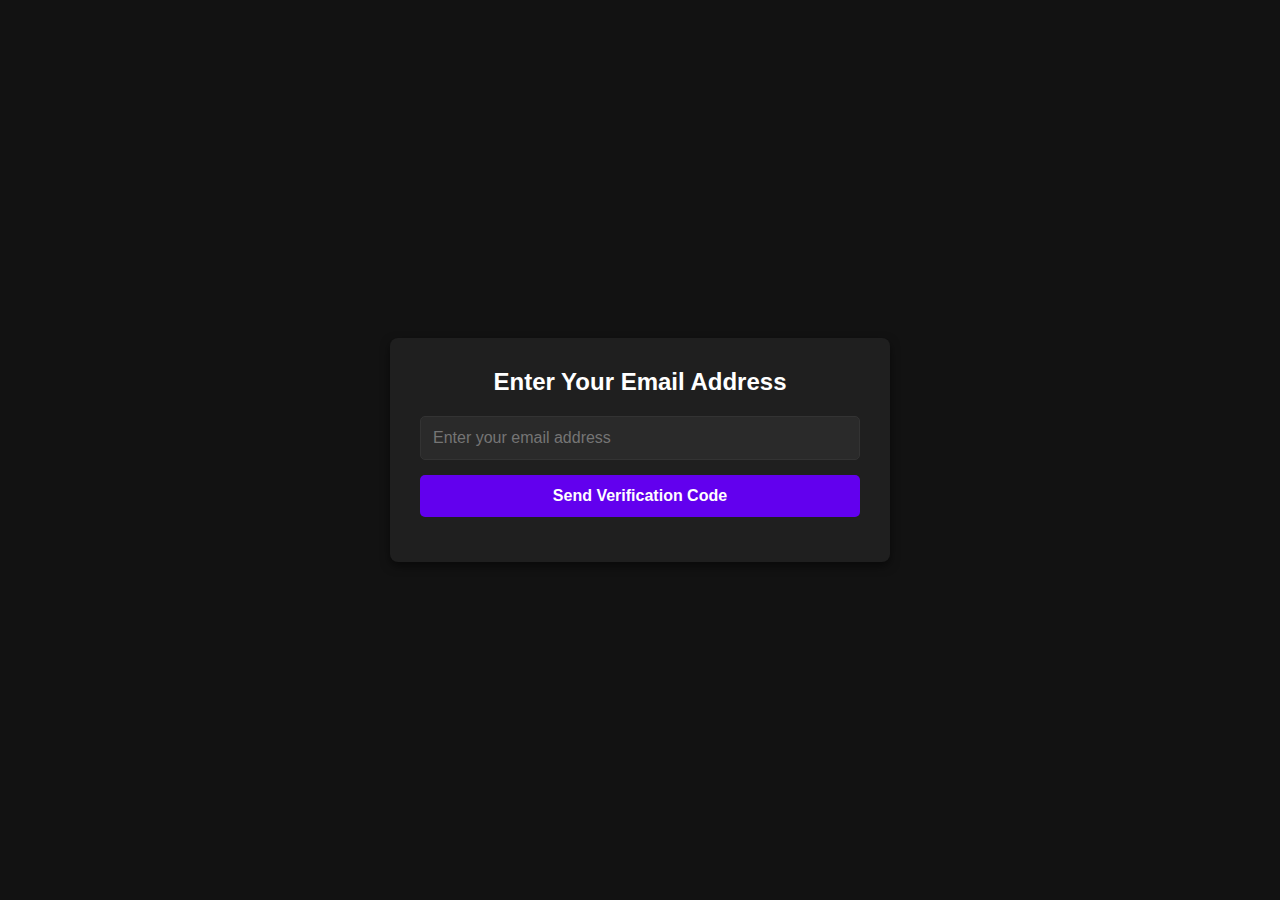
<file: index.html>
<!DOCTYPE html>
<html lang="en">
<head>
    <meta charset="UTF-8">
    <meta name="viewport" content="width=device-width, initial-scale=1.0">
    <title>Email Verification</title>
    <link rel="stylesheet" href="css/styles.css">
</head>
<body>
    <div class="container">
        <div class="form-title">Enter Your Email Address</div>
        <form class="form" onsubmit="handleFormSubmit(event)">
                <input class="input-email input" type="email" id="email" name="email" required placeholder="Enter your email address">
                <input class="submit-btn input" type="submit" value="Send Verification Code">
        </form>
    </div>

    <script>
function handleFormSubmit(event) {
    event.preventDefault();  

    var email = document.getElementById('email').value;
    var data = { email: email };

    fetch('https://prod-93.southeastasia.logic.azure.com:443/workflows/6000481941034992b976725639fef2ef/triggers/When_a_HTTP_request_is_received/paths/invoke?api-version=2016-10-01&sp=%2Ftriggers%2FWhen_a_HTTP_request_is_received%2Frun&sv=1.0&sig=03pSi22NORDl8eEgN3OdDqVZ-yMD1xpB2fOHzSPbBfY', {
        method: 'POST',
        headers: { 'Content-Type': 'application/json' },
        body: JSON.stringify(data)
    })
    .then(response => response.json())
    .then(result => {
        if (result.sessionId) {
            // Store code and sessionId temporarily in localStorage
            localStorage.setItem('sessionId', result.sessionId);
            localStorage.setItem('email', email);

            // Redirect to verify page
            window.location.href = "html/verify.html";
        } else {
            alert("Failed to send verification code.");
        }
    })
    .catch(error => {
        console.error("Error:", error);
        alert("An error occurred. Please try again.");
    });
}
</script>
</body>
</html>
</file>
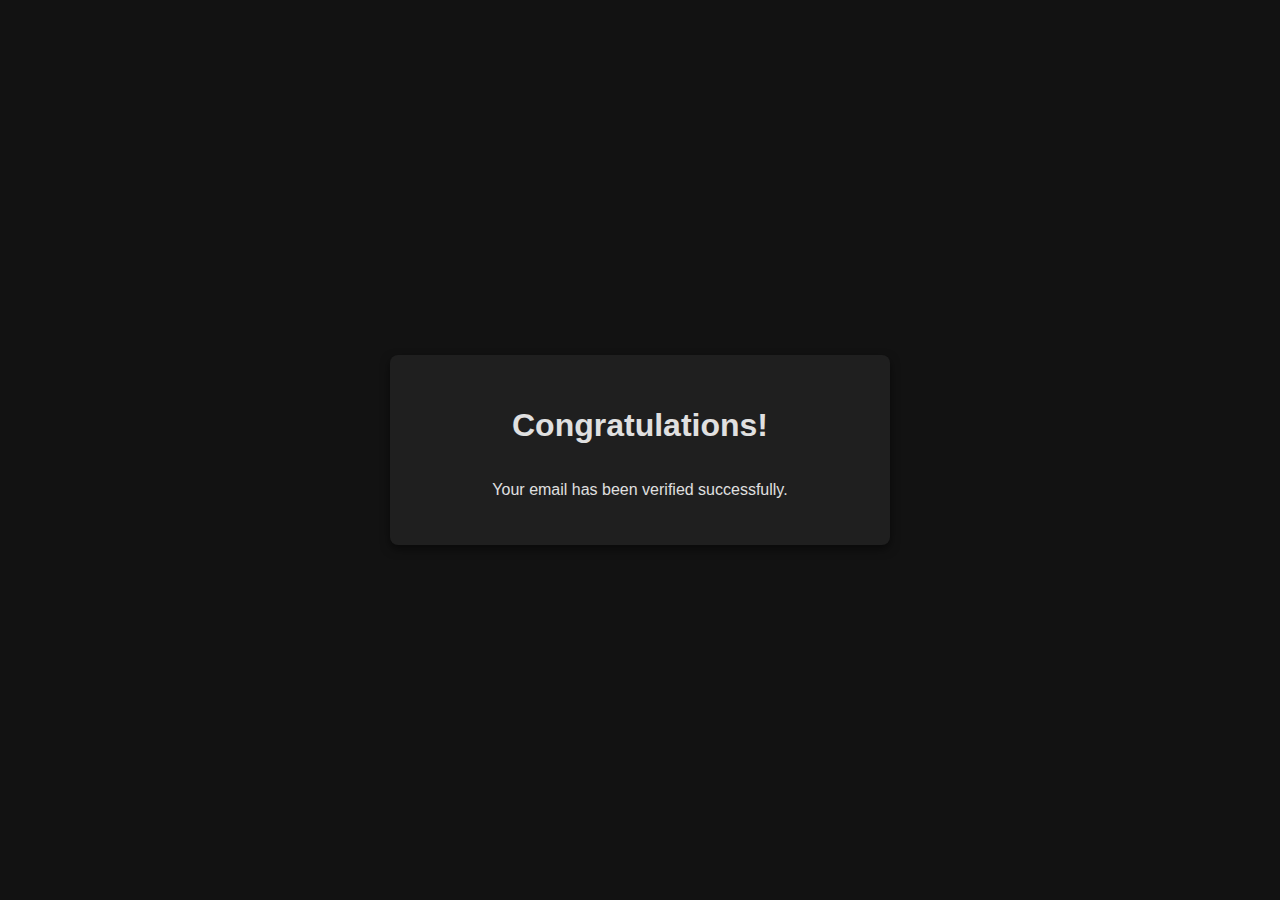
<file: html/success.html>
<!DOCTYPE html>
<html lang="en">
<head>
    <meta charset="UTF-8">
    <meta name="viewport" content="width=device-width, initial-scale=1.0">
    <link rel="stylesheet" href="../css/styles.css">
    <title>Congratulations</title>
    <div class="container">
        <h1>Congratulations!</h1>
        <p>Your email has been verified successfully.</p>
    </div>
</head>
<body>
    
</body>
</html>
</file>
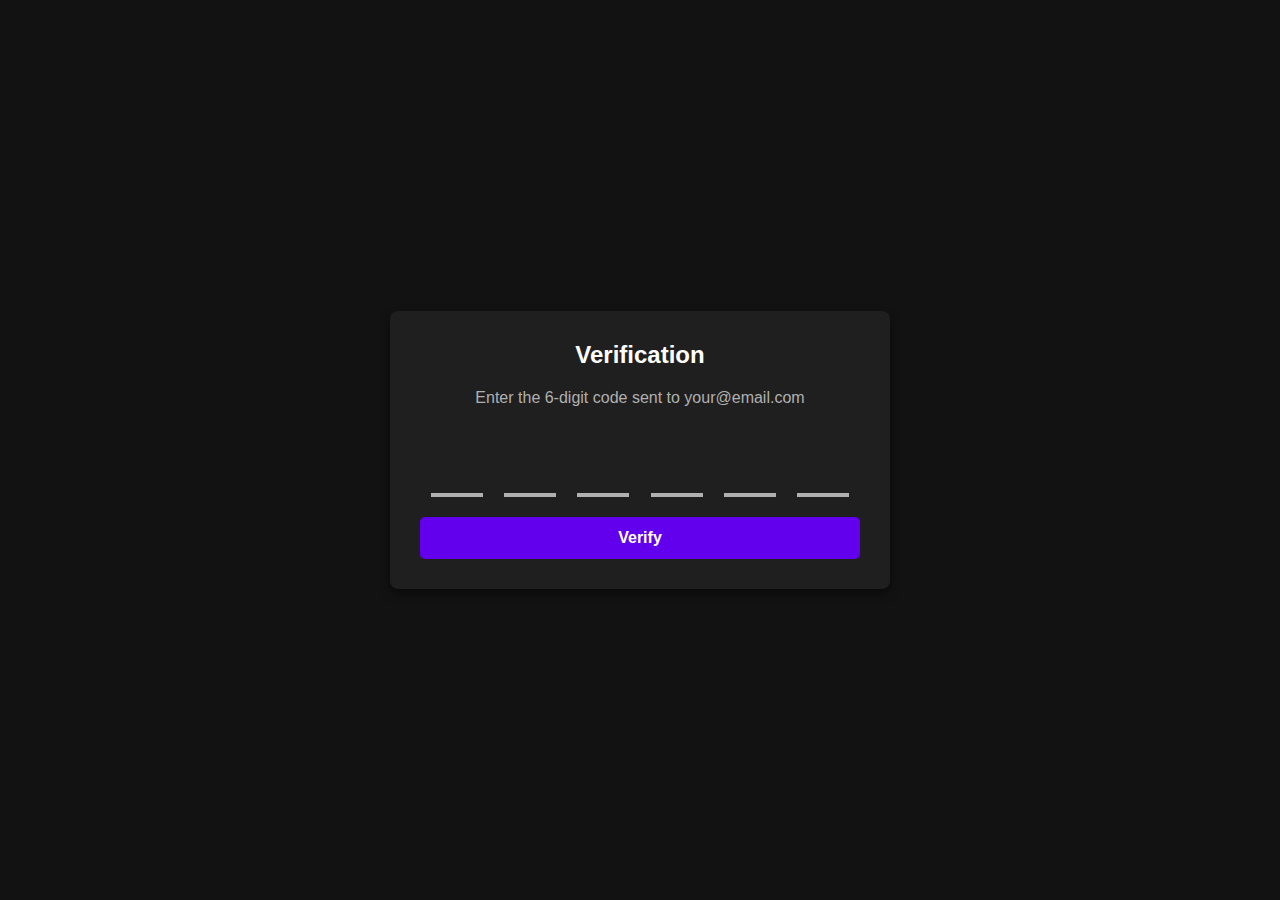
<file: html/verify.html>
<!DOCTYPE html>
<html lang="en">

<head>
    <meta charset="UTF-8" />
    <meta name="viewport" content="width=device-width, initial-scale=1.0" />
    <link rel="stylesheet" href="../css/styles.css" />
    <link rel="stylesheet" href="../css/verify.css" />
    <title>Verification</title>
</head>

<body>
    <div class="container">
        <div class="form-title">Verification</div>
        <div class="form-description">
            Enter the 6-digit code sent to <span id="useremail">your@email.com</span>
        </div>
        <form class="form" id="verificationForm">
            <div class="input-group">
                <input type="text" class="inputcode" id="first_digit" maxlength="1" inputmode="numeric"
                    oninput="this.value = this.value.replace(/[^0-9]/g, '')" autocomplete="one-time-code" required />
                <input type="text" class="inputcode" id="second_digit" maxlength="1" inputmode="numeric"
                    oninput="this.value = this.value.replace(/[^0-9]/g, '')" autocomplete="one-time-code" required />
                <input type="text" class="inputcode" id="third_digit" maxlength="1" inputmode="numeric"
                    oninput="this.value = this.value.replace(/[^0-9]/g, '')" autocomplete="one-time-code" required />
                <input type="text" class="inputcode" id="fourth_digit" maxlength="1" inputmode="numeric"
                    oninput="this.value = this.value.replace(/[^0-9]/g, '')" autocomplete="one-time-code" required />
                <input type="text" class="inputcode" id="fifth_digit" maxlength="1" inputmode="numeric"
                    oninput="this.value = this.value.replace(/[^0-9]/g, '')" autocomplete="one-time-code" required />
                <input type="text" class="inputcode" id="sixth_digit" maxlength="1" inputmode="numeric"
                    oninput="this.value = this.value.replace(/[^0-9]/g, '')" autocomplete="one-time-code" required />
            </div>
            <input type="submit" class="submit-btn" value="Verify" />
        </form>
    </div>

    <script>
        const inputs = document.querySelectorAll('.inputcode');

        inputs.forEach((input, index) => {
            input.addEventListener('input', function () {
                if (this.value.length === 1 && index < inputs.length - 1) {
                    inputs[index + 1].focus();
                }
            });

            input.addEventListener('keydown', function (e) {
                if (e.key === 'Backspace' && this.value === '' && index > 0) {
                    inputs[index - 1].focus();
                }
            });

            input.addEventListener('paste', function (e) {
                const pastedData = e.clipboardData.getData('text');
                if (/^\d{6}$/.test(pastedData)) {
                    pastedData.split('').forEach((char, i) => {
                        if (inputs[i]) {
                            inputs[i].value = char;
                        }
                    });
                    inputs[5].focus(); // Focus last input
                    e.preventDefault();
                }
            });
        });

        // Show email
        const email = localStorage.getItem('email') || "your@email.com";
        document.getElementById('useremail').innerText = email;

        document.getElementById('verificationForm').addEventListener('submit', function (event) {
            event.preventDefault();

            code = document.getElementById("first_digit").value + document.getElementById("second_digit").value + document.getElementById("third_digit").value + document.getElementById("fourth_digit").value + document.getElementById("fifth_digit").value + document.getElementById("sixth_digit").value;

            if (!/^\d{6}$/.test(code)) {
                alert('Please enter a valid 6-digit code.');
                return;
            }

            const sessionId = localStorage.getItem('sessionId');
            const data = {
                sessionId: sessionId,
                inputCode: code
            };

            if (!sessionId) {
                alert("Session ID missing. Please restart the process.");
                return;
            }

            fetch('https://prod-17.southeastasia.logic.azure.com:443/workflows/f185e608748a4c3c91f76dcf41a13ac2/triggers/When_a_HTTP_request_is_received/paths/invoke?api-version=2016-10-01&sp=%2Ftriggers%2FWhen_a_HTTP_request_is_received%2Frun&sv=1.0&sig=mnKJxjbmDOJE67YbvJ_y4aJrLq6cjOc3nrUxGAsJAF8', {
                method: 'POST',
                headers: { 'Content-Type': 'application/json' },
                body: JSON.stringify(data)
            })
                .then(response => response.json())
                .then(result => {
                    console.log(result);

                    if (result.success === true) {
                        alert(result.message);
                        window.location.href = 'success.html';
                    } else {
                        alert(result.message);
                    }
                })
                .catch(error => {
                    console.error("Error:", error);
                    alert("An error occurred. Please try again.");
                });
        });
    </script>
</body>

</html>
</file>
<file: css/styles.css>
/* Global Styles */
body {
    font-family: Arial, sans-serif;
    background-color: #121212;
    color: #E0E0E0;
    margin: 0;
    padding: 0;
    display: flex;
    justify-content: center;
    align-items: center;
    height: 100vh;
}

/* Container for the form */
.container {
    background-color: #1F1F1F;
    border-radius: 8px;
    padding: 30px;
    box-shadow: 0 4px 10px rgba(0, 0, 0, 0.5);
    width: 100%;
    max-width: 440px;
    display: flex;
    flex-direction: column;
    align-items: center;
}

/* Title of the form */
.form-title {
    text-align: center;
    color: #FFFFFF;
    margin-bottom: 20px;
    font-size: x-large;
    font-weight: bold;
}

.form-description{
    text-align: center;
    color: #B0B0B0;
    margin-bottom: 20px;
    font-size: medium;
}

/* General form styling */
.form {
    display: flex;
    flex-direction: column;
    align-items: center;
    width: 100%;
}

/* Form row to wrap input fields */
.form-row {
    width: 100%;
}

/* Label for email input */
label {
    display: block;
    margin-bottom: 8px;
    font-size: 16px;
    color: #B0B0B0;
}

/* Input field for email */
.input {
    padding: 12px;
    border: 1px solid #333;
    border-radius: 5px;
    background-color: #2A2A2A;
    color: #E0E0E0;
    font-size: 16px;
    margin-bottom: 15px;
    width: 100%;
    box-sizing: border-box;
}

/* Submit button styling */
.submit-btn {
    padding: 12px;
    font-weight: bold;
    background-color: #6200EE;
    color: white;
    border: none;
    border-radius: 5px;
    cursor: pointer;
    font-size: 16px;
    transition: background-color 0.3s ease;
    width: 100%;
    box-sizing: border-box;
}

.submit-btn:hover {
    background-color: #3700B3;
}

/* Adding a responsive design for smaller screens */
@media (max-width: 600px) {
    .container {
        padding: 20px;
    }

    .form-title {
        font-size: 18px;
    }

    .input-email,
    .submit-btn {
        font-size: 14px;
    }
}
</file>
<file: css/verify.css>
.input-group{
    width: 100%;
    display: flex;
    flex-direction: row;
    justify-content: space-around;
    margin-bottom: 24px;
}

.inputcode{
    width: 3rem;;
    height: 4rem;
    border: none;
    background: transparent;
    font-size: 3rem;
    text-align: center;
    font-weight: bold;
    color: #E0E0E0;
    box-shadow: 0 4px 0px rgba(176,176,176);
}

.inputcode:focus{
    outline: none;
}
</file>
